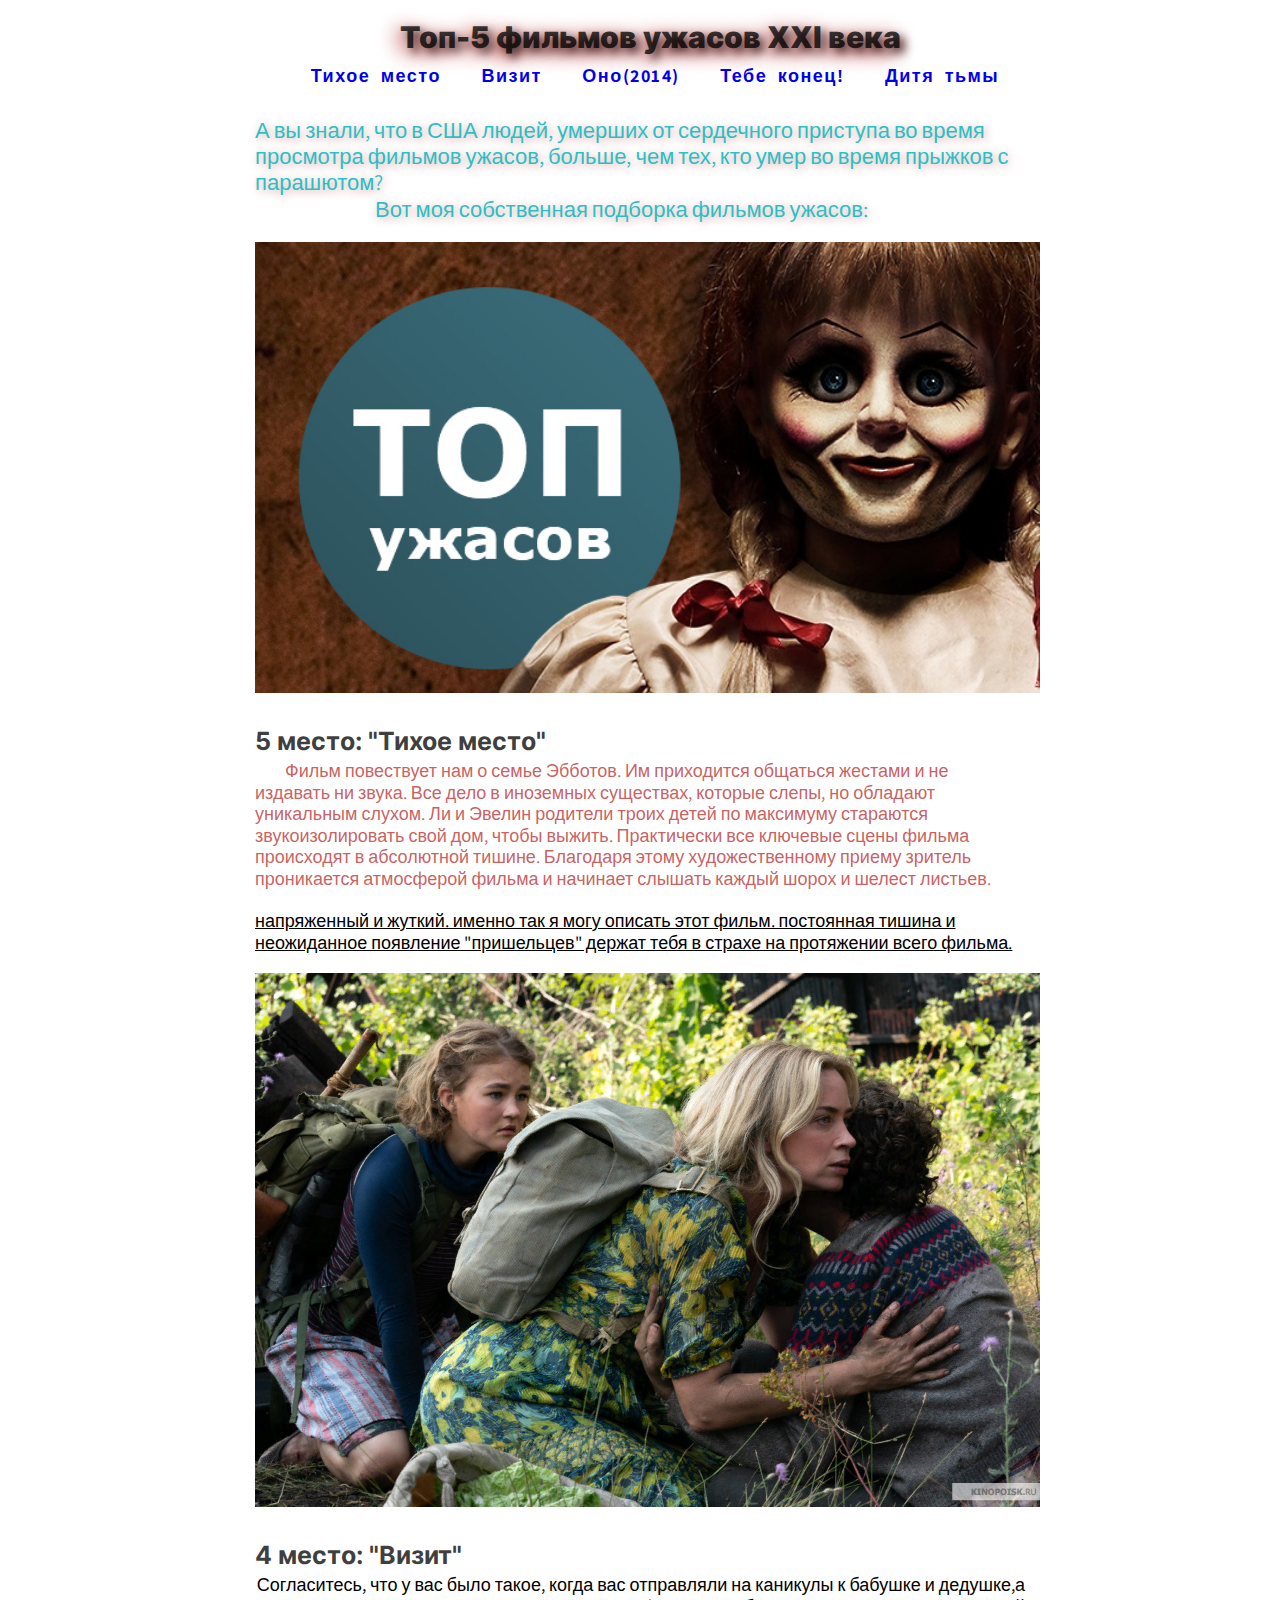
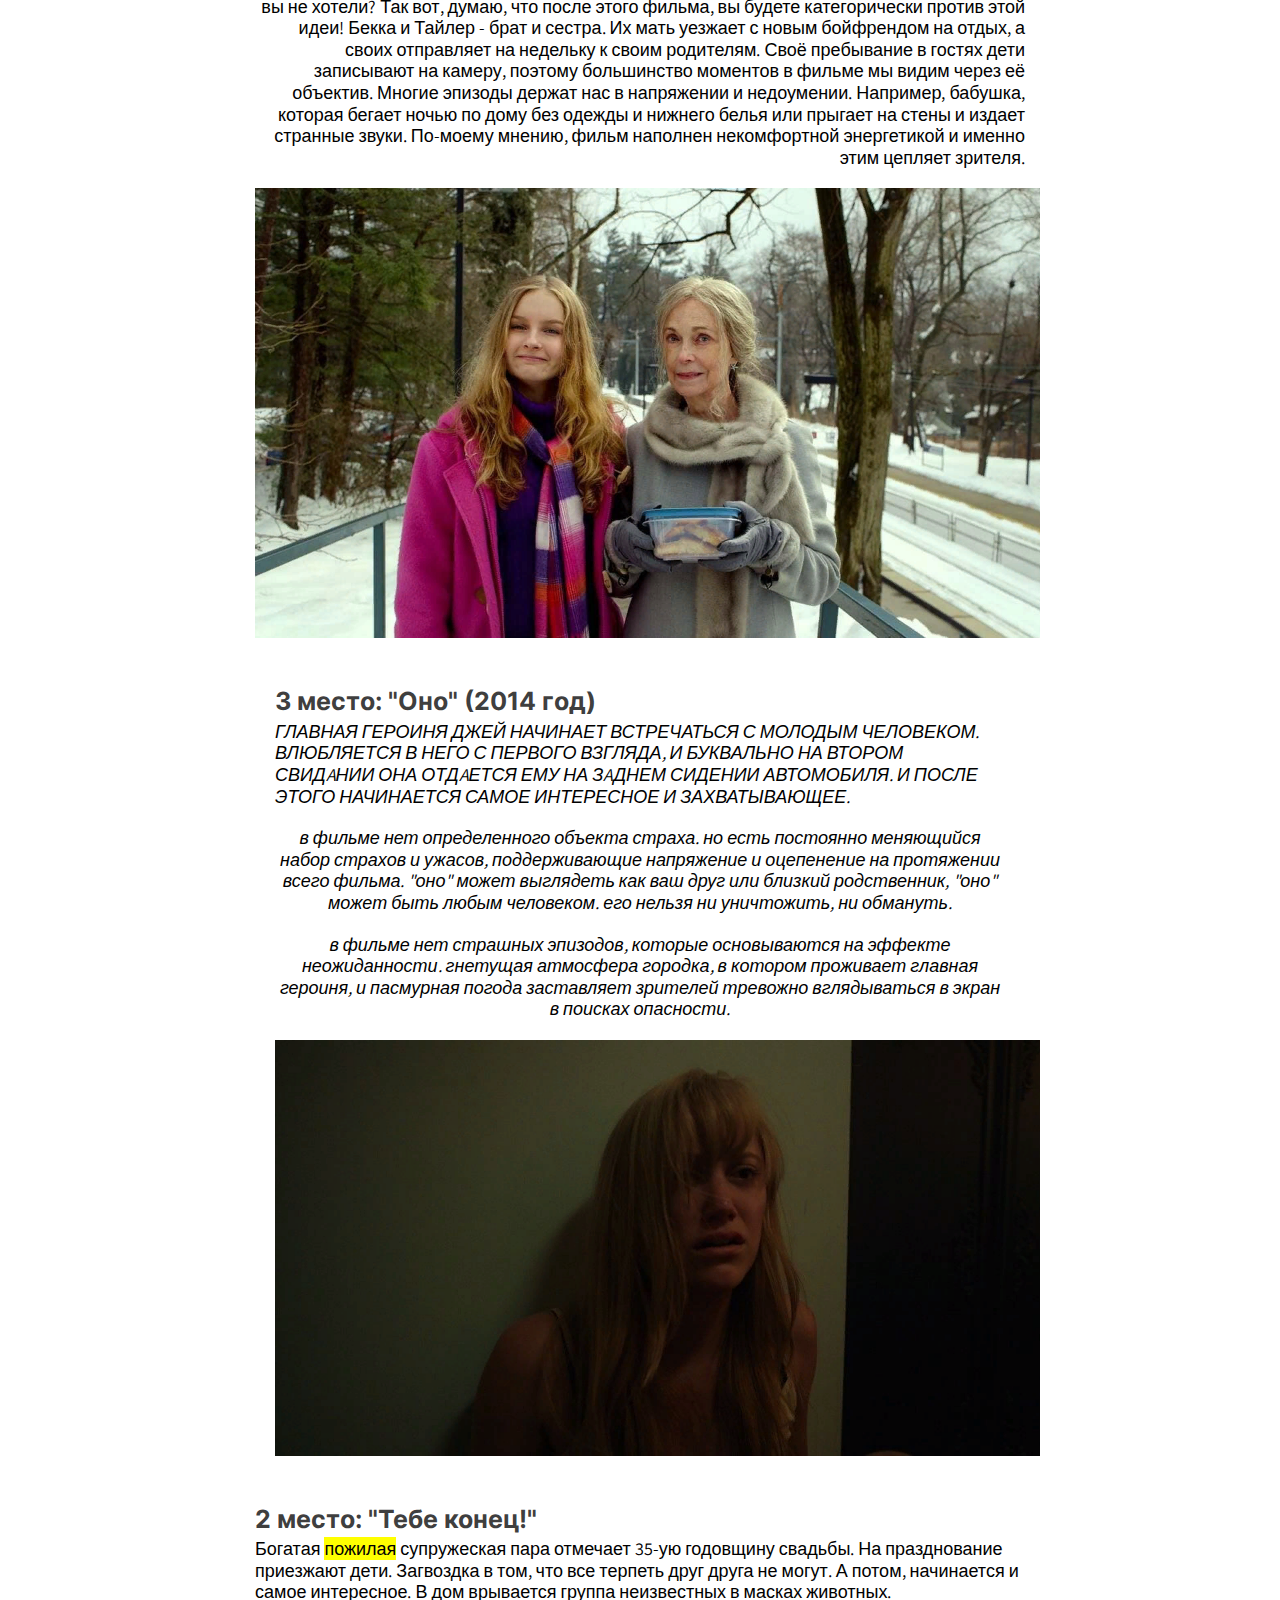
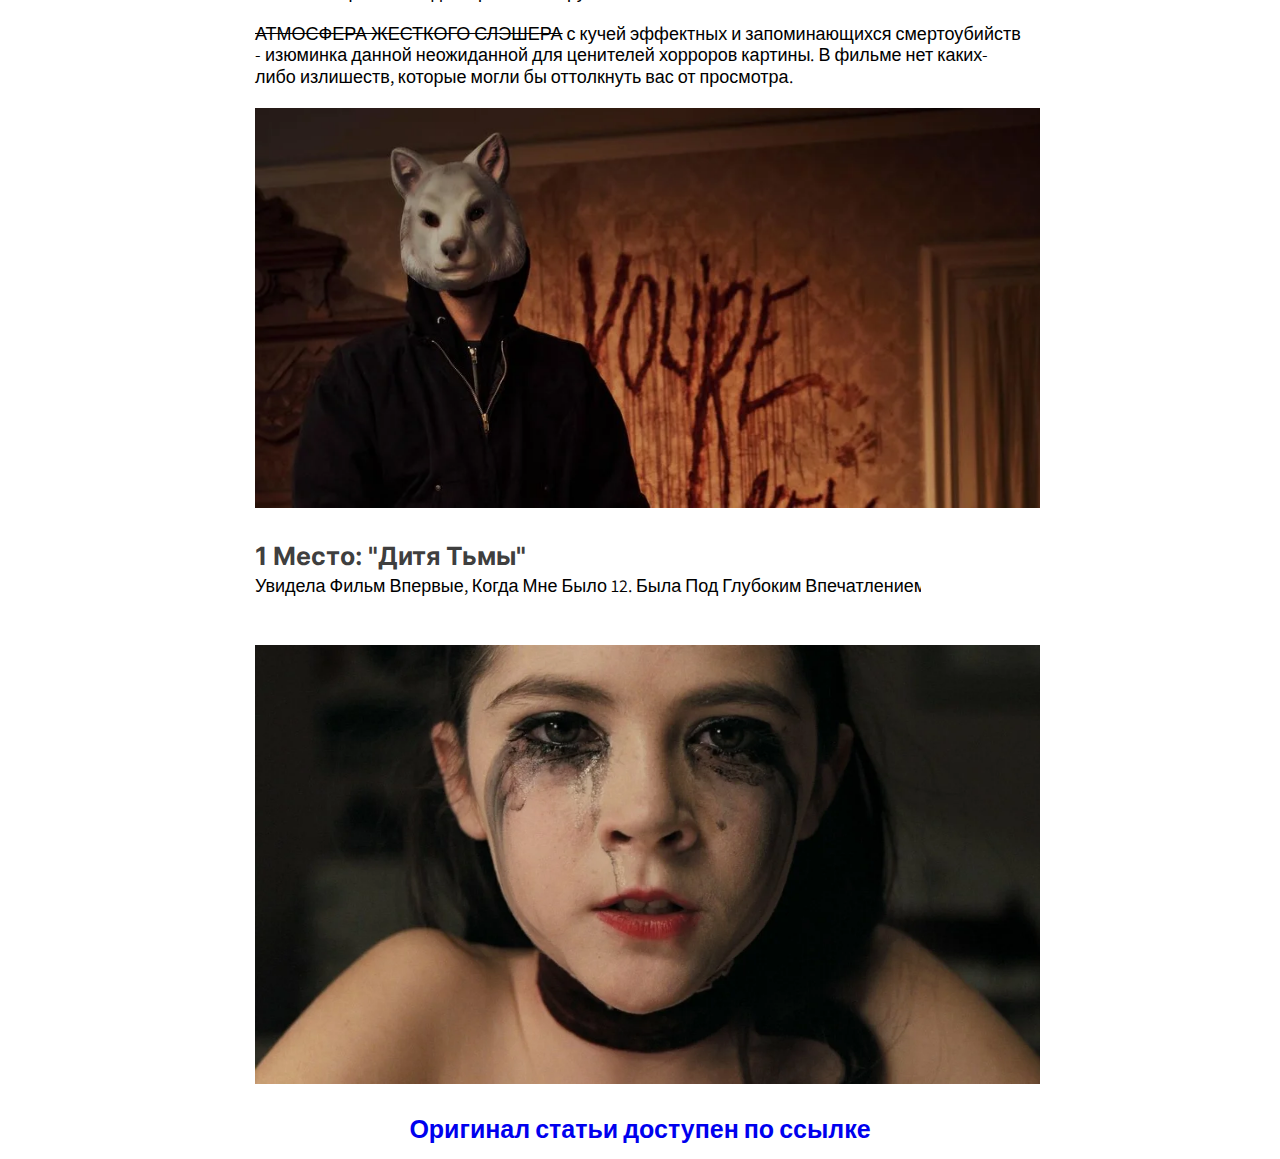
<file: index.html>
<!DOCTYPE html>
<html lang="ru">

<head>
	<meta charset="UTF-8">
	<meta http-equiv="X-UA-Compatible" content="IE=edge">
	<meta name="viewport" content="width=device-width, initial-scale=1.0">
	<link rel="stylesheet" href="css/null.css">
	<link rel="stylesheet" href="css/style.css">
	<title>Lesson 5. First page</title>
</head>

<body>
	<div class="wrapper">
		<header class="header">
			<h1>Топ-5 фильмов ужасов XXI века</h1>
			<nav class="header__menu menu">
				<ul>
					<li class="menu__link"><a href="#quiet">Тихое место</a></li>
					<li class="menu__link"><a href="#visit">Визит</a></li>
					<li class="menu__link"><a href="#it">Оно(2014)</a></li>
					<li class="menu__link"><a href="#end">Тебе конец!</a></li>
					<li class="menu__link"><a href="#darkness">Дитя тьмы</a></li>
				</ul>
			</nav>
		</header>
		<main class="main">
			<div class="start">
				<p class="text">А вы знали, что в США людей, умерших от сердечного приступа во время просмотра фильмов
					ужасов,
					больше,
					чем
					тех, кто умер во время прыжков с парашютом? <br>
					<span>Вот моя собственная подборка фильмов ужасов:</span>
				</p>
				<img src="img/top.jpg" alt="Топ ужасов" width="800">
			</div>
			<div class="top-block top-block__5">
				<h2 id="quiet">5 место: "Тихое место"</h2>
				<p class="text text-overflow">
					Фильм повествует нам о семье Эбботов. Им приходится общаться жестами и не издавать ни звука. Все дело в
					иноземных существах, которые слепы, но обладают уникальным слухом. Ли и Эвелин родители троих детей по
					максимуму стараются звукоизолировать свой дом, чтобы выжить.
					Практически все ключевые сцены фильма происходят в абсолютной тишине. Благодаря этому художественному
					приему зритель проникается атмосферой фильма и начинает слышать каждый шорох и шелест листьев. Фильм
					становится ещё интересней, когда у пары рождается третий ребенок. Младенец становится причиной многих
					напряженных моментов в киноленте.
				</p>
				<p class="text">
					Напряженный и жуткий. Именно так я могу описать этот фильм. Постоянная тишина и неожиданное появление
					"пришельцев" держат тебя в страхе на протяжении всего фильма.
				</p>
				<img src="img/quiet.jpg" alt="Женщина с детьми" width="800">
			</div>
			<div class="top-block top-block__4">
				<h2 id="visit">4 место: "Визит"</h2>
				<p class="text">
					Согласитесь, что у вас было такое, когда вас отправляли на каникулы к бабушке и дедушке,а вы не хотели?
					Так вот, думаю, что после этого фильма, вы будете категорически против этой идеи!
					Бекка и Тайлер - брат и сестра. Их мать уезжает с новым бойфрендом на отдых, а своих отправляет на
					недельку к своим родителям.
					Своё пребывание в гостях дети записывают на камеру, поэтому большинство моментов в фильме мы видим через
					её объектив.
					Многие эпизоды держат нас в напряжении и недоумении. Например, бабушка, которая бегает ночью по дому без
					одежды и нижнего белья или прыгает на стены и издает странные звуки.
					По-моему мнению, фильм наполнен некомфортной энергетикой и именно этим цепляет зрителя.
				</p>
				<img src="img/visit.jpg" alt="Бабушка с внучкой" width="800">
			</div>
			<div class="top-block top-block__3">
				<h2 id="it">3 место: "Оно" (2014 год)</h2>
				<p class="text">
					Главная героиня Джей начинает встречаться с молодым человеком. Влюбляется в него с первого взгляда, и
					буквально на втором свидaнии она отдaется ему на зaднем сидении автомобиля. И после этого начинается
					самое интересное и захватывающее.
				</p>
				<p class="text">
					В фильме нет определенного объекта страха. Но есть постоянно меняющийся набор страхов и ужасов,
					поддерживающие напряжение и оцепенение на протяжении всего фильма. "Оно" может выглядеть как ваш друг или
					близкий родственник, "Оно" может быть любым человеком. Его нельзя ни уничтожить, ни обмануть.
				</p>
				<p class="text">
					В фильме нет страшных эпизодов, которые основываются на эффекте неожиданности. Гнетущая атмосфера
					городка, в котором проживает главная героиня, и пасмурная погода заставляет зрителей тревожно
					вглядываться в экран в поисках опасности.
				</p>
				<img src="img/it.jpg" alt="Женщина в опасности" width="800">
			</div>
			<div class="top-block top-block__2">
				<h2 id="end">2 место: "Тебе конец!"</h2>
				<p class="text">
					Богатая <mark>пожилая</mark> супружеская пара отмечает 35-ую годовщину свадьбы. На празднование приезжают
					дети.
					Загвоздка в том, что все терпеть друг друга не могут. А потом, начинается и самое интересное. В дом
					врывается группа неизвестных в масках животных.
				</p>
				<p class="text">
					<span>Атмосфера жесткого слэшера</span> с кучей эффектных и запоминающихся смертоубийств - изюминка
					данной
					неожиданной
					для ценителей хорроров картины. В фильме нет каких-либо излишеств, которые могли бы оттолкнуть вас от
					просмотра.
				</p>
				<img src="img/end.jpg" alt="Человек в маске" width="800">
			</div>
			<div class="top-block top-block__1">
				<h2 id="darkness">1 место: "Дитя тьмы"</h2>
				<p class="text text-overflow">
					Увидела фильм впервые, когда мне было 12. Была под глубоким впечатлением и в диком ужасе. спустя 7 лет
					мало что изменилось.
					Фильм рассказывает о трагедии семьи. Смерть ребенка в утробе. Отношения в семье разрушены, сломанная
					психика жены. Возможно, сюжет не новый и достаточно примитивный, но то, как снят фильм, дает нам особую
					атмосферу и держит в напряжении.
					Музыкальное сопровождение фильма заслуживает особого внимания. Именно оно создает особое напряжение
					именно тогда, когда это надо.
					Хороший хоррор, жестокость, запутанная история. Именно такой фильм заслуживает первое место.
				</p>
				<img src="img/darkness.jpg" alt="Грустная девочка" width="800">
			</div>
		</main>
		<footer class="footer">
			<a href="https://zen.yandex.ru/media/id/5ee8ff74ea4cc23652080127/top5-filmov-ujasov-xxi-veka-5eec8ef1f324183a4c3394d3?&"
				target="_blank">
				Оригинал статьи доступен по ссылке
			</a>
		</footer>
	</div>
</body>

</html>
</file>
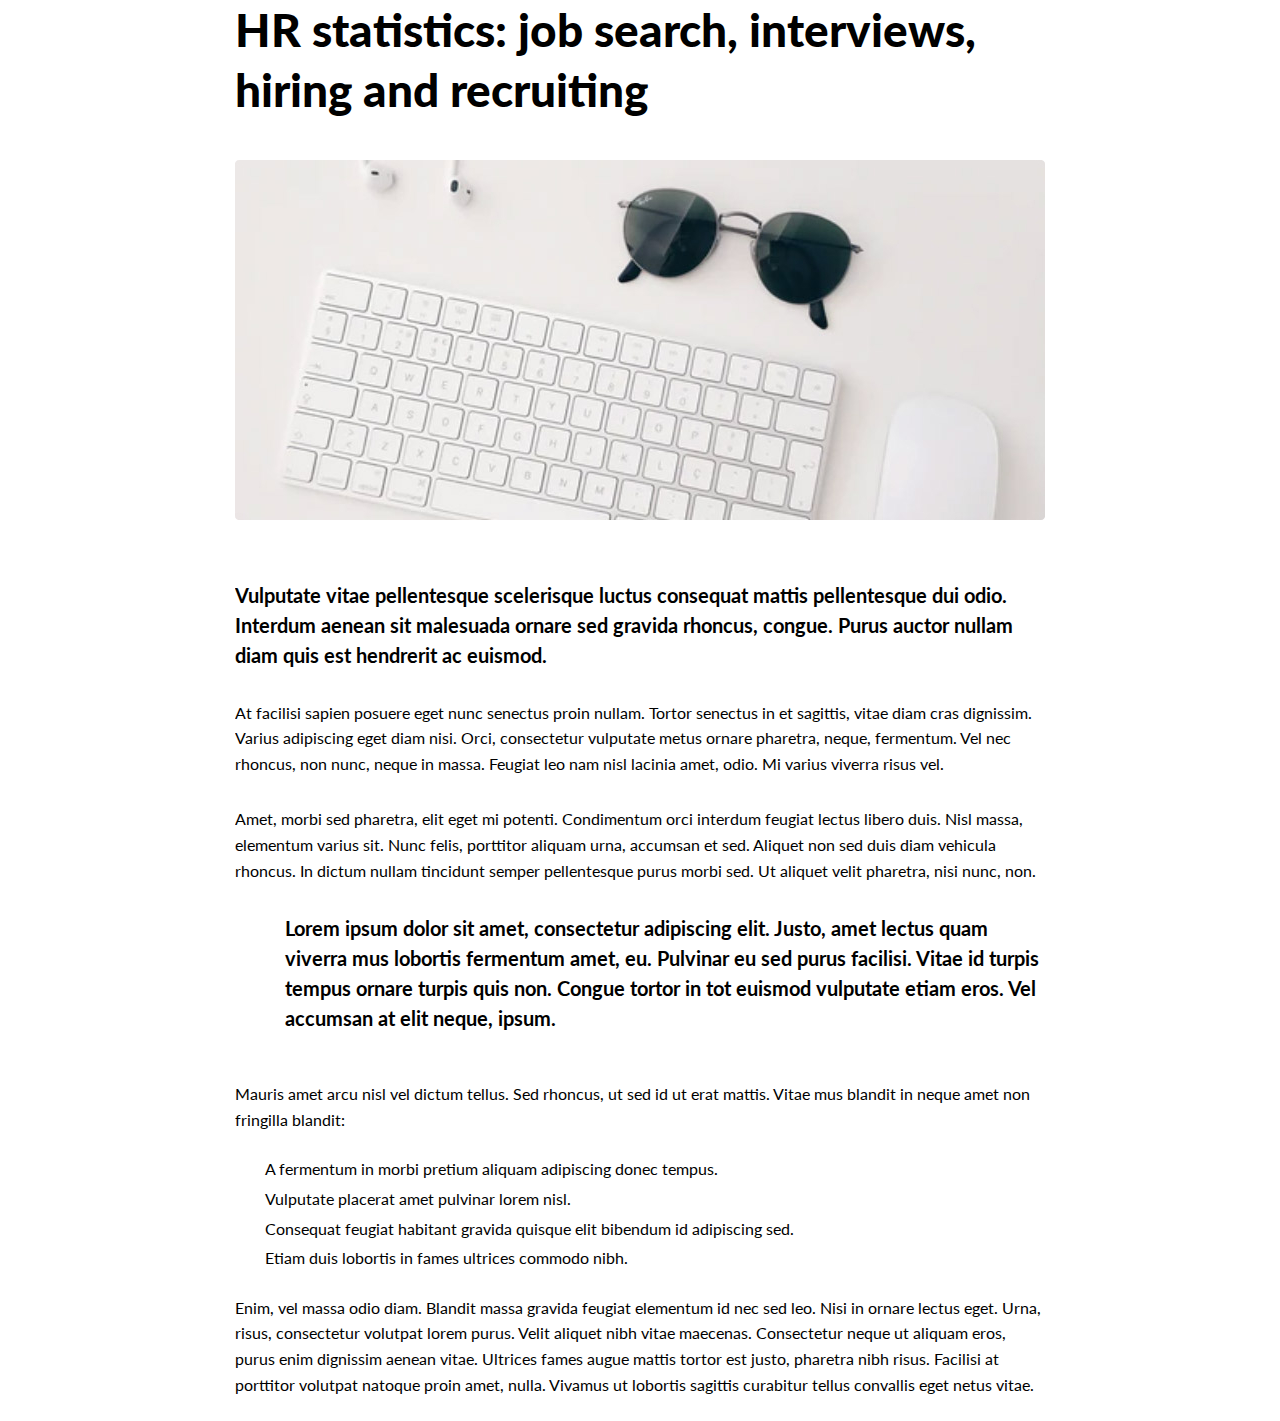
<file: second.html>
<!DOCTYPE html>
<html lang="ru">

<head>
	<meta charset="UTF-8">
	<meta http-equiv="X-UA-Compatible" content="IE=edge">
	<meta name="viewport" content="width=device-width, initial-scale=1.0">
	<link rel="stylesheet" href="css/null.css">
	<link rel="stylesheet" href="css/second-style.css">
	<title>Lesson 5. Second page</title>
</head>

<body>
	<div class="wrapper">
		<header class="header"></header>
		<main class="main">
			<h1>HR statistics: job search, interviews, hiring and recruiting</h1>
			<img src="img/keyboard.jpg" alt="Клавиатура, мышь, очки" width="810">
			<div class="first-block">
				<p class="text-bold">
					Vulputate vitae pellentesque scelerisque luctus consequat mattis pellentesque dui odio. Interdum aenean
					sit malesuada ornare sed gravida rhoncus, congue. Purus auctor nullam diam quis est hendrerit ac euismod.
				</p>
				<p>
					At facilisi sapien posuere eget nunc senectus proin nullam. Tortor senectus in et sagittis, vitae diam
					cras dignissim. Varius adipiscing eget diam nisi. Orci, consectetur vulputate metus ornare pharetra,
					neque, fermentum. Vel nec rhoncus, non nunc, neque in massa. Feugiat leo nam nisl lacinia amet, odio. Mi
					varius viverra risus vel.
				</p>
				<p>
					Amet, morbi sed pharetra, elit eget mi potenti. Condimentum orci interdum feugiat lectus libero duis.
					Nisl massa, elementum varius sit. Nunc felis, porttitor aliquam urna, accumsan et sed. Aliquet non sed
					duis diam vehicula rhoncus. In dictum nullam tincidunt semper pellentesque purus morbi sed. Ut aliquet
					velit pharetra, nisi nunc, non.
				</p>
			</div>
			<div class="second-block">
				<p class="text-bold">
					Lorem ipsum dolor sit amet, consectetur adipiscing elit. Justo, amet lectus quam viverra mus lobortis
					fermentum amet, eu. Pulvinar eu sed purus facilisi. Vitae id turpis tempus ornare turpis quis non. Congue
					tortor in tot euismod vulputate etiam eros. Vel accumsan at elit neque, ipsum.
				</p>
				<p>
					Mauris amet arcu nisl vel dictum tellus. Sed rhoncus, ut sed id ut erat mattis. Vitae mus blandit in
					neque amet non fringilla blandit:
				</p>
				<ul>
					<li>A fermentum in morbi pretium aliquam adipiscing donec tempus.</li>
					<li>Vulputate placerat amet pulvinar lorem nisl.</li>
					<li>Consequat feugiat habitant gravida quisque elit bibendum id adipiscing sed.</li>
					<li>Etiam duis lobortis in fames ultrices commodo nibh.</li>
				</ul>
				<p>
					Enim, vel massa odio diam. Blandit massa gravida feugiat elementum id nec sed leo. Nisi in ornare lectus
					eget. Urna, risus, consectetur volutpat lorem purus. Velit aliquet nibh vitae maecenas. Consectetur neque
					ut aliquam eros, purus enim dignissim aenean vitae. Ultrices fames augue mattis tortor est justo,
					pharetra nibh risus. Facilisi at porttitor volutpat natoque proin amet, nulla. Vivamus ut lobortis
					sagittis curabitur tellus convallis eget netus vitae.
				</p>
			</div>
		</main>
		<footer class="footer"></footer>
	</div>
</body>

</html>
</file>
<file: css/null.css>
*,
*::before,
*::after {
	box-sizing: border-box;
	margin: 0;
	padding: 0;
	border: 0;
}
li {
	list-style: none;
}
a,
a:visited {
	text-decoration: none;
}
a:hover {
	text-decoration: none;
}
h1,
h2,
h3,
h4,
h5,
h6 {
	font-weight: inherit;
	font-size: inherit;
}
img {
	vertical-align: top;
}

body,
html {
	height: 100%;
	line-height: 1;
}
</file>
<file: css/style.css>
@import url("https://fonts.googleapis.com/css2?family=Assistant:wght@400;700;800&display=swap");

@font-face {
	font-family: "Inter";
	src: url("../fonts/Inter-Bold.woff2") format("woff2"), url("../fonts/Inter-Bold.woff") format("woff");
	font-weight: 700;
	font-style: normal;
	font-display: swap;
}

@font-face {
	font-family: "Inter";
	src: url("../fonts/Inter-Black.woff2") format("woff2"), url("../fonts/Inter-Black.woff") format("woff");
	font-weight: 900;
	font-style: normal;
	font-display: swap;
}

.wrapper {
	min-height: 100%;
	overflow: hidden;
	max-width: 800px;
	margin: 0 auto;
	padding: 15px;
}

body {
	font-family: "Assistant", sans-serif;
	font-size: 18px;
	line-height: 1.2;
}

h1,
h2 {
	font-family: "Inter", sans-serif;
	line-height: 1.5;
	color: rgba(0, 0, 0, 0.767);
}

h1 {
	text-shadow: 5px 5px 10px rgb(80, 47, 47), -5px 5px 20px rgb(175, 25, 25);
	font-weight: 900;
	font-size: 30px;
	text-align: center;
	margin: 0px 0px 5px 20px;
}
h2,
.footer {
	font-weight: 700;
	font-size: 25px;
}
nav {
	text-align: center;
}
nav li {
	display: inline-block;
	margin: 0px 0px 0px 30px;
}

.header,
.start,
.top-block {
	margin: 0px 0px 30px 0px;
}
.start {
	color: rgba(4, 186, 192, 0.87);
	text-shadow: 2px 2px 10px rgb(209, 157, 157);
	font-size: 22px;
}
.start span {
	display: inline-block;
	margin-left: 120px;
}
.text {
	margin: 0px 0px 20px 0px;
}
.top-block__5 .text-overflow {
	overflow: auto;
	height: 130px;
	color: rgba(202, 93, 93, 0.97);
	text-indent: 30px;
}
.top-block__5 .text-overflow + p {
	text-transform: lowercase;
	text-decoration: underline;
}
.top-block__1 .text-overflow {
	overflow: scroll;
	height: 50px;
	width: 666px;
	white-space: nowrap;
}
.top-block__4 p {
	text-align: right;
}
.top-block__3 {
	padding: 15px 20px;
}
.top-block__3 p {
	font-style: oblique;
	text-transform: uppercase;
}
.top-block__3 .text + p {
	text-align: center;
	text-transform: lowercase;
}
.top-block__2 span {
	text-transform: uppercase;
	text-decoration: line-through;
}

.top-block__1 {
	text-transform: capitalize;
}
.header__menu {
	word-spacing: 5px;
	letter-spacing: 1.5px;
}

.menu__link {
	font-weight: 700;
}

.footer {
	text-align: center;
}
</file>
<file: css/second-style.css>
@import url("https://fonts.googleapis.com/css2?family=Lato:wght@400;700;900&display=swap");

.wrapper {
	min-height: 100%;
	overflow: hidden;
	margin: 0 auto;
	max-width: 810px;
}

body {
	font-family: "Lato", sans-serif;
	font-size: 16px;
	line-height: 1.6;
}
h1 {
	font-weight: 900;
	font-size: 46px;
	line-height: 1.3;
	margin: 0px 0px 40px 0px;
}

ul {
	padding: 0 0 0 30px;
}
ul li {
	margin: 0px 0px 4px 0px;
}

img {
	margin: 0px 0px 60px 0px;
}
p,
ul,
.text-bold {
	margin: 0px 0px 24px 0px;
}

.text-bold {
	font-size: 20px;
	font-weight: 700;
	line-height: 1.5;
}
.first-block p {
	margin: 0px 0px 30px 0px;
}
.second-block .text-bold {
	margin: 0px 0px 48px 0px;
	padding: 0 0 0 50px;
}
</file>
